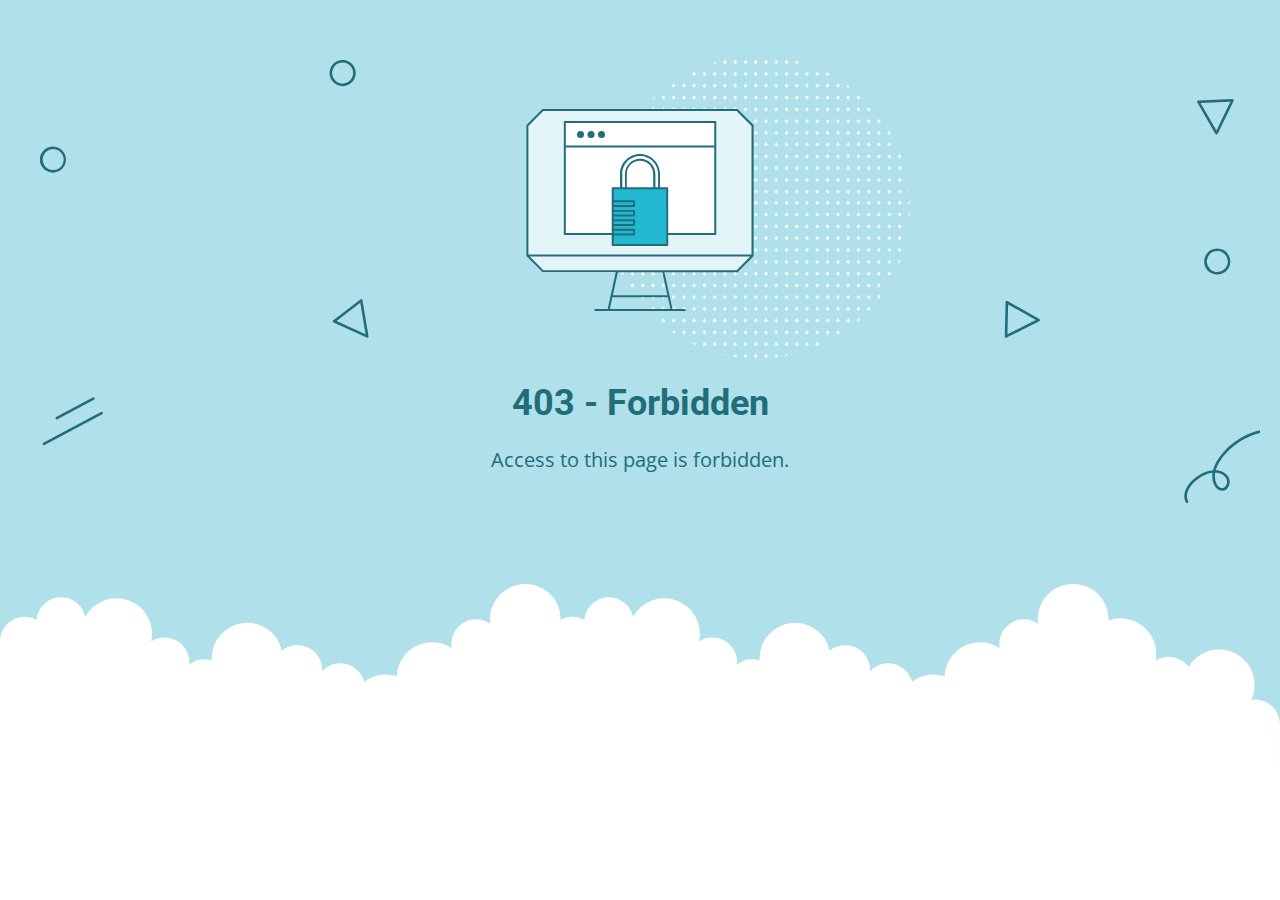
<file: assets/css/closedhand.html>
<!DOCTYPE html>
<html lang="en">
<head>
    <meta charset="utf-8" />
    <meta name="viewport" content="width=device-width, initial-scale=1.0">
    <meta http-equiv="cache-control" content="no-store,max-age=0" />
    <meta name="robots" content="noindex" />
    <title>403 - Forbidden</title>
    <link href="https://fonts.googleapis.com/css?family=Open+Sans:400,700%7CRoboto:400,700" rel="stylesheet">
<style>
    * {
        box-sizing: border-box;
        -moz-box-sizing: border-box;
        -webkit-tap-highlight-color: transparent;
    }
    body {
        margin: 0;
        padding: 0;
        height: 100%;
        -webkit-text-size-adjust: 100%;
    }
    .fit-wide {
        position: relative;
        overflow: hidden;
        max-width: 1240px;
        margin: 0 auto;
        padding-top: 60px;
        padding-bottom: 60px;
        padding-left: 20px;
        padding-right: 20px;
    }
    .background-wrap { position: relative; }
    .background-wrap.cloud-blue { background-color: #b0e0e9; }
    .background-wrap.white { background-color: #fff; }
    .title { 
        position: relative; 
        text-align: center;
        margin: 20px auto 10px;
    }
    .title--regular { font-family: 'Roboto', Arial, sans-serif; }
    .title--size-large { font-size: 36px; line-height: 46px; }
    .title--size-semimedium { font-size: 20px; line-height: 28px; }
    .title--weight-normal { font-weight: 400; }
    .title--weight-bold { font-weight: 700; }
    .title--subtitle { 
        padding-bottom: 40px; 
        font-family: 'Open Sans', Arial ,sans-serif; 
        text-align: center;
    }
    .error h1,
    .error p { color: #226d7a; }
    .error--bg__cover {
        position: absolute;
        width: 100%;
    }
    .error--shape__clouds svg {
        display: block;
    }
    .abstract-half-dot--circle {
        z-index: 0;
        position: absolute;
        left: 15em;
        right: 0;
        width: 300px;
        height: 300px;
        margin: 0 auto;
    }
    .icon-graphic {
        z-index: 1;
        position: relative;
        width: 300px;
        height: 300px;
        margin: 0 auto;
    }
    @media screen and (max-width: 767px) {
        .error--bg__cover { display: none; }
        .abstract-half-dot--circle { left: 0; }
    }
</style>
</head>
<body>
    <div id="container">
        <section class="error content background-wrap cloud-blue">
            <div class="fit-wide">
                <div class="error--bg__cover">
                    <svg id="bb70dc41-31d3-430f-a666-fda9b093edf1" data-name="Layer 1" xmlns="http://www.w3.org/2000/svg" viewBox="0 0 948.879 339.018"><title>bg_error_lines</title><path d="M231.605,20a9.971,9.971,0,0,1-7.251-3.106h0A10.012,10.012,0,1,1,231.605,20ZM231.6,2a8,8,0,0,0-5.8,13.507h0A8,8,0,1,0,231.6,2Z" transform="translate(0 -0.005)" fill="#226d7a"/><path d="M10.006,86.2l-.26,0a10.02,10.02,0,1,1,.26,0Zm-.011-18a8.037,8.037,0,1,0,.208,0C10.134,68.2,10.064,68.2,9.995,68.2Z" transform="translate(0 -0.005)" fill="#226d7a"/><path d="M901.007,164.2q-.13,0-.261,0a10.019,10.019,0,1,1,.261,0Zm-.012-18a8,8,0,0,0-5.794,13.511h0a8,8,0,1,0,6-13.508C901.134,146.2,901.064,146.2,901,146.2Z" transform="translate(0 -0.005)" fill="#226d7a"/><path d="M250.416,212.509a1.014,1.014,0,0,1-.417-.091L224.634,200.8a1,1,0,0,1-.191-1.7L245.2,183.2a1,1,0,0,1,1.594.629l4.607,27.517a1,1,0,0,1-.986,1.165Zm-23.437-12.836,22.139,10.141L245.1,185.8Z" transform="translate(0 -0.005)" fill="#226d7a"/><path d="M739.316,212.525a1,1,0,0,1-1-1.021l.571-26.14a1,1,0,0,1,1.487-.851L764.73,198.12a1,1,0,0,1-.038,1.767l-24.926,12.532A1,1,0,0,1,739.316,212.525Zm1.535-25.456-.5,22.817,21.756-10.94Z" transform="translate(0 -0.005)" fill="#226d7a"/><path d="M900.389,57.039a1,1,0,0,1-.866-.5l-14-24.135a1,1,0,0,1,.827-1.5l26.128-.989a1.02,1.02,0,0,1,.875.452,1,1,0,0,1,.064.982L901.289,56.474a1,1,0,0,1-.862.565Zm-12.3-24.2,12.216,21.066L910.9,31.977Z" transform="translate(0 -0.005)" fill="#226d7a"/><path d="M12.87,275.027a1,1,0,0,1-.473-1.882l27.929-14.914A1,1,0,1,1,41.269,260L13.34,274.909A1,1,0,0,1,12.87,275.027Z" transform="translate(0 -0.005)" fill="#226d7a"/><path d="M3.022,294.787A1,1,0,0,1,2.55,292.9L46.7,269.328a1,1,0,0,1,.942,1.764L3.492,294.669A1,1,0,0,1,3.022,294.787Z" transform="translate(0 -0.005)" fill="#226d7a"/><path d="M877.689,339.023a1,1,0,0,1-.883-.529c-3.192-5.987.77-13.269,6.112-17.829,4.788-4.086,9.927-6.423,14.763-6.767,1.568-6.323,5.923-11.65,8.308-14.2,11.746-12.542,27.445-18.876,42.022-16.939a1,1,0,1,1-.264,1.982c-13.92-1.85-28.991,4.25-40.3,16.324-2.183,2.332-6.145,7.152-7.7,12.808.331.016.66.043.987.079,3.41.379,7.617,2.214,9.193,6.228a7.691,7.691,0,0,1-.846,6.881,5.421,5.421,0,0,1-4.372,2.574h-.086c-3.283,0-5.743-3.046-6.731-6.089a16.766,16.766,0,0,1-.613-7.609c-4.252.444-8.785,2.594-13.065,6.246-4.58,3.91-8.3,10.386-5.646,15.367a1,1,0,0,1-.882,1.47Zm21.626-23.164a14.936,14.936,0,0,0,.482,7.073c.744,2.291,2.555,4.725,4.883,4.7a3.488,3.488,0,0,0,2.742-1.687,5.715,5.715,0,0,0,.646-5.038c-1.251-3.185-4.721-4.655-7.551-4.97Q899.921,315.876,899.315,315.859Z" transform="translate(0 -0.005)" fill="#1e6d7a"/></svg>
                </div>
                <div>
                    <div class="abstract-half-dot--circle">
                        <svg id="a57f7293-9654-4013-9c82-7cad22fc3689" data-name="Layer 1" xmlns="http://www.w3.org/2000/svg" viewBox="0 0 300 298.181"><title>circle_dots</title><polygon points="145.742 133.848 147.581 131.734 145.742 129.621 143.904 131.734 145.742 133.848" fill="#fff"/><polygon points="145.742 122.041 147.581 119.928 145.742 117.814 143.904 119.928 145.742 122.041" fill="#fff"/><polygon points="145.742 110.235 147.581 108.122 145.742 106.008 143.904 108.122 145.742 110.235" fill="#fff"/><polygon points="145.742 98.429 147.581 96.316 145.742 94.202 143.904 96.316 145.742 98.429" fill="#fff"/><polygon points="145.742 86.624 147.581 84.51 145.742 82.396 143.904 84.51 145.742 86.624" fill="#fff"/><polygon points="156.015 129.621 154.177 131.734 156.015 133.848 157.854 131.734 156.015 129.621" fill="#fff"/><polygon points="156.015 117.814 154.177 119.928 156.015 122.041 157.854 119.928 156.015 117.814" fill="#fff"/><polygon points="156.015 106.008 154.177 108.122 156.015 110.235 157.854 108.122 156.015 106.008" fill="#fff"/><polygon points="156.015 94.202 154.177 96.316 156.015 98.429 157.854 96.316 156.015 94.202" fill="#fff"/><polygon points="156.015 82.396 154.177 84.51 156.015 86.624 157.854 84.51 156.015 82.396" fill="#fff"/><polygon points="166.288 129.621 164.45 131.734 166.288 133.848 168.13 131.734 166.288 129.621" fill="#fff"/><polygon points="166.288 117.814 164.45 119.928 166.288 122.041 168.13 119.928 166.288 117.814" fill="#fff"/><polygon points="166.288 106.008 164.45 108.122 166.288 110.235 168.13 108.122 166.288 106.008" fill="#fff"/><polygon points="166.288 94.202 164.45 96.316 166.288 98.429 168.13 96.316 166.288 94.202" fill="#fff"/><polygon points="168.128 84.51 166.288 82.396 164.45 84.51 166.288 86.624 168.128 84.51" fill="#fff"/><polygon points="176.563 129.621 174.724 131.734 176.563 133.848 178.401 131.734 176.563 129.621" fill="#fff"/><polygon points="176.563 117.814 174.724 119.928 176.563 122.041 178.401 119.928 176.563 117.814" fill="#fff"/><polygon points="176.563 106.008 174.724 108.122 176.563 110.235 178.401 108.122 176.563 106.008" fill="#fff"/><polygon points="176.563 94.202 174.724 96.316 176.563 98.429 178.401 96.316 176.563 94.202" fill="#fff"/><polygon points="176.563 82.396 174.724 84.51 176.563 86.624 178.401 84.51 176.563 82.396" fill="#fff"/><polygon points="186.835 129.621 184.997 131.734 186.835 133.848 188.674 131.734 186.835 129.621" fill="#fff"/><polygon points="186.835 117.814 184.997 119.928 186.835 122.041 188.674 119.928 186.835 117.814" fill="#fff"/><polygon points="186.835 106.008 184.997 108.122 186.835 110.235 188.674 108.122 186.835 106.008" fill="#fff"/><polygon points="186.835 94.202 184.997 96.316 186.835 98.429 188.674 96.316 186.835 94.202" fill="#fff"/><polygon points="186.835 82.396 184.997 84.51 186.835 86.624 188.674 84.51 186.835 82.396" fill="#fff"/><polygon points="197.11 129.621 195.268 131.734 197.11 133.848 198.948 131.734 197.11 129.621" fill="#fff"/><polygon points="197.11 117.814 195.268 119.928 197.11 122.041 198.948 119.928 197.11 117.814" fill="#fff"/><polygon points="197.11 106.008 195.268 108.122 197.11 110.235 198.948 108.122 197.11 106.008" fill="#fff"/><polygon points="197.11 94.202 195.268 96.316 197.11 98.429 198.948 96.316 197.11 94.202" fill="#fff"/><polygon points="197.11 82.396 195.27 84.51 197.11 86.624 198.948 84.51 197.11 82.396" fill="#fff"/><polygon points="207.383 129.621 205.545 131.734 207.383 133.848 209.221 131.734 207.383 129.621" fill="#fff"/><polygon points="207.383 117.814 205.545 119.928 207.383 122.041 209.221 119.928 207.383 117.814" fill="#fff"/><polygon points="207.383 106.008 205.545 108.122 207.383 110.235 209.221 108.122 207.383 106.008" fill="#fff"/><polygon points="207.383 94.202 205.545 96.316 207.383 98.429 209.221 96.316 207.383 94.202" fill="#fff"/><polygon points="207.383 82.396 205.545 84.51 207.383 86.624 209.221 84.51 207.383 82.396" fill="#fff"/><polygon points="217.656 129.621 215.817 131.734 217.656 133.848 219.497 131.734 217.656 129.621" fill="#fff"/><polygon points="217.656 117.814 215.817 119.928 217.656 122.041 219.497 119.928 217.656 117.814" fill="#fff"/><polygon points="217.656 106.008 215.817 108.122 217.656 110.235 219.497 108.122 217.656 106.008" fill="#fff"/><polygon points="217.656 94.202 215.817 96.316 217.656 98.429 219.497 96.316 217.656 94.202" fill="#fff"/><polygon points="219.496 84.51 217.656 82.396 215.817 84.51 217.656 86.624 219.496 84.51" fill="#fff"/><polygon points="227.93 129.621 226.092 131.734 227.93 133.848 229.769 131.734 227.93 129.621" fill="#fff"/><polygon points="227.93 117.814 226.092 119.928 227.93 122.041 229.769 119.928 227.93 117.814" fill="#fff"/><polygon points="227.93 106.008 226.092 108.122 227.93 110.235 229.769 108.122 227.93 106.008" fill="#fff"/><polygon points="227.93 94.202 226.092 96.316 227.93 98.429 229.769 96.316 227.93 94.202" fill="#fff"/><polygon points="227.93 82.396 226.092 84.51 227.93 86.624 229.769 84.51 227.93 82.396" fill="#fff"/><polygon points="238.203 129.621 236.365 131.734 238.203 133.848 240.042 131.734 238.203 129.621" fill="#fff"/><polygon points="238.203 117.814 236.365 119.928 238.203 122.041 240.042 119.928 238.203 117.814" fill="#fff"/><polygon points="238.203 106.008 236.365 108.122 238.203 110.235 240.042 108.122 238.203 106.008" fill="#fff"/><polygon points="238.203 94.202 236.365 96.316 238.203 98.429 240.042 96.316 238.203 94.202" fill="#fff"/><polygon points="238.203 82.396 236.365 84.51 238.203 86.624 240.042 84.51 238.203 82.396" fill="#fff"/><polygon points="248.478 133.848 250.316 131.734 248.478 129.621 246.636 131.734 248.478 133.848" fill="#fff"/><polygon points="248.478 122.041 250.316 119.928 248.478 117.814 246.636 119.928 248.478 122.041" fill="#fff"/><polygon points="248.478 110.235 250.316 108.122 248.478 106.008 246.636 108.122 248.478 110.235" fill="#fff"/><polygon points="248.478 98.429 250.316 96.316 248.478 94.202 246.636 96.316 248.478 98.429" fill="#fff"/><polygon points="246.638 84.51 248.478 86.624 250.316 84.51 248.478 82.396 246.638 84.51" fill="#fff"/><polygon points="258.751 129.621 256.912 131.734 258.751 133.848 260.589 131.734 258.751 129.621" fill="#fff"/><polygon points="258.751 117.814 256.912 119.928 258.751 122.041 260.589 119.928 258.751 117.814" fill="#fff"/><polygon points="258.751 106.008 256.912 108.122 258.751 110.235 260.589 108.122 258.751 106.008" fill="#fff"/><polygon points="258.751 94.202 256.912 96.316 258.751 98.429 260.589 96.316 258.751 94.202" fill="#fff"/><polygon points="258.751 82.396 256.912 84.51 258.751 86.624 260.589 84.51 258.751 82.396" fill="#fff"/><polygon points="269.023 129.621 267.185 131.734 269.023 133.848 270.865 131.734 269.023 129.621" fill="#fff"/><polygon points="269.023 117.814 267.185 119.928 269.023 122.041 270.865 119.928 269.023 117.814" fill="#fff"/><polygon points="269.023 106.008 267.185 108.122 269.023 110.235 270.865 108.122 269.023 106.008" fill="#fff"/><polygon points="269.023 94.202 267.185 96.316 269.023 98.429 270.865 96.316 269.023 94.202" fill="#fff"/><polygon points="270.863 84.51 269.023 82.396 267.185 84.51 269.023 86.624 270.863 84.51" fill="#fff"/><polygon points="145.742 75.064 147.581 72.95 145.742 70.837 143.904 72.95 145.742 75.064" fill="#fff"/><polygon points="145.742 63.258 147.581 61.144 145.742 59.031 143.904 61.144 145.742 63.258" fill="#fff"/><polygon points="145.742 51.452 147.581 49.338 145.742 47.225 143.904 49.338 145.742 51.452" fill="#fff"/><polygon points="145.742 39.646 147.581 37.532 145.742 35.419 143.904 37.532 145.742 39.646" fill="#fff"/><polygon points="145.742 27.84 147.581 25.726 145.742 23.612 143.904 25.726 145.742 27.84" fill="#fff"/><polygon points="147.581 13.92 145.742 11.806 143.904 13.92 145.742 16.033 147.581 13.92" fill="#fff"/><polygon points="143.904 2.114 145.742 4.227 147.581 2.114 145.742 0 143.904 2.114" fill="#fff"/><polygon points="156.015 70.837 154.177 72.95 156.015 75.064 157.854 72.95 156.015 70.837" fill="#fff"/><polygon points="156.015 59.031 154.177 61.144 156.015 63.258 157.854 61.144 156.015 59.031" fill="#fff"/><polygon points="156.015 47.225 154.177 49.338 156.015 51.452 157.854 49.338 156.015 47.225" fill="#fff"/><polygon points="156.015 35.419 154.177 37.532 156.015 39.646 157.854 37.532 156.015 35.419" fill="#fff"/><polygon points="156.015 23.612 154.177 25.726 156.015 27.84 157.854 25.726 156.015 23.612" fill="#fff"/><polygon points="156.015 11.806 154.177 13.92 156.015 16.033 157.854 13.92 156.015 11.806" fill="#fff"/><polygon points="156.015 0 154.177 2.114 156.015 4.227 157.854 2.114 156.015 0" fill="#fff"/><polygon points="166.288 70.837 164.45 72.95 166.288 75.064 168.13 72.95 166.288 70.837" fill="#fff"/><polygon points="166.288 59.031 164.45 61.144 166.288 63.258 168.13 61.144 166.288 59.031" fill="#fff"/><polygon points="166.288 47.225 164.45 49.338 166.288 51.452 168.13 49.338 166.288 47.225" fill="#fff"/><polygon points="166.288 35.419 164.45 37.532 166.288 39.646 168.13 37.532 166.288 35.419" fill="#fff"/><polygon points="166.288 23.612 164.45 25.726 166.288 27.84 168.13 25.726 166.288 23.612" fill="#fff"/><polygon points="166.288 11.806 164.45 13.92 166.288 16.033 168.13 13.92 166.288 11.806" fill="#fff"/><polygon points="166.288 0 164.45 2.114 166.288 4.227 168.13 2.114 166.288 0" fill="#fff"/><polygon points="176.563 70.837 174.724 72.95 176.563 75.064 178.401 72.95 176.563 70.837" fill="#fff"/><polygon points="176.563 59.031 174.724 61.144 176.563 63.258 178.401 61.144 176.563 59.031" fill="#fff"/><polygon points="176.563 47.225 174.724 49.338 176.563 51.452 178.401 49.338 176.563 47.225" fill="#fff"/><polygon points="176.563 35.419 174.724 37.532 176.563 39.646 178.401 37.532 176.563 35.419" fill="#fff"/><polygon points="176.563 23.612 174.724 25.726 176.563 27.84 178.401 25.726 176.563 23.612" fill="#fff"/><polygon points="176.563 11.806 174.724 13.92 176.563 16.033 178.401 13.92 176.563 11.806" fill="#fff"/><polygon points="176.563 0 174.724 2.114 176.563 4.227 178.401 2.114 176.563 0" fill="#fff"/><polygon points="186.835 70.837 184.997 72.95 186.835 75.064 188.674 72.95 186.835 70.837" fill="#fff"/><polygon points="186.835 59.031 184.997 61.144 186.835 63.258 188.674 61.144 186.835 59.031" fill="#fff"/><polygon points="186.835 47.225 184.997 49.338 186.835 51.452 188.674 49.338 186.835 47.225" fill="#fff"/><polygon points="186.835 35.419 184.997 37.532 186.835 39.646 188.674 37.532 186.835 35.419" fill="#fff"/><polygon points="186.835 23.612 184.997 25.726 186.835 27.84 188.674 25.726 186.835 23.612" fill="#fff"/><polygon points="186.835 11.806 184.997 13.92 186.835 16.033 188.674 13.92 186.835 11.806" fill="#fff"/><path d="M186.835,4.227l1.839-2.113-.31-.356c-.826-.225-1.651-.45-2.483-.661L185,2.114Z" fill="#fff"/><polygon points="197.11 70.837 195.268 72.95 197.11 75.064 198.948 72.95 197.11 70.837" fill="#fff"/><polygon points="197.11 59.031 195.268 61.144 197.11 63.258 198.948 61.144 197.11 59.031" fill="#fff"/><polygon points="197.11 47.225 195.268 49.338 197.11 51.452 198.948 49.338 197.11 47.225" fill="#fff"/><polygon points="197.11 35.419 195.268 37.532 197.11 39.646 198.948 37.532 197.11 35.419" fill="#fff"/><polygon points="197.11 23.612 195.268 25.726 197.11 27.84 198.948 25.726 197.11 23.612" fill="#fff"/><polygon points="197.11 11.806 195.268 13.92 197.11 16.033 198.948 13.92 197.11 11.806" fill="#fff"/><polygon points="207.383 70.837 205.545 72.95 207.383 75.064 209.221 72.95 207.383 70.837" fill="#fff"/><polygon points="207.383 59.031 205.545 61.144 207.383 63.258 209.221 61.144 207.383 59.031" fill="#fff"/><polygon points="207.383 47.225 205.545 49.338 207.383 51.452 209.221 49.338 207.383 47.225" fill="#fff"/><polygon points="207.383 35.419 205.545 37.532 207.383 39.646 209.221 37.532 207.383 35.419" fill="#fff"/><polygon points="207.383 23.612 205.545 25.726 207.383 27.84 209.221 25.726 207.383 23.612" fill="#fff"/><polygon points="207.383 11.806 205.545 13.92 207.383 16.033 209.221 13.92 207.383 11.806" fill="#fff"/><polygon points="217.656 70.837 215.817 72.95 217.656 75.064 219.497 72.95 217.656 70.837" fill="#fff"/><polygon points="217.656 59.031 215.817 61.144 217.656 63.258 219.497 61.144 217.656 59.031" fill="#fff"/><polygon points="217.656 47.225 215.817 49.338 217.656 51.452 219.497 49.338 217.656 47.225" fill="#fff"/><polygon points="217.656 35.419 215.817 37.532 217.656 39.646 219.497 37.532 217.656 35.419" fill="#fff"/><polygon points="217.656 23.612 215.817 25.726 217.656 27.84 219.497 25.726 217.656 23.612" fill="#fff"/><path d="M217.656,16.033l1.753-2.011c-.842-.445-1.685-.887-2.535-1.317l-1.057,1.215Z" fill="#fff"/><polygon points="227.93 70.837 226.092 72.95 227.93 75.064 229.769 72.95 227.93 70.837" fill="#fff"/><polygon points="227.93 59.031 226.092 61.144 227.93 63.258 229.769 61.144 227.93 59.031" fill="#fff"/><polygon points="227.93 47.225 226.092 49.338 227.93 51.452 229.769 49.338 227.93 47.225" fill="#fff"/><polygon points="227.93 35.419 226.092 37.532 227.93 39.646 229.769 37.532 227.93 35.419" fill="#fff"/><polygon points="227.93 23.612 226.092 25.726 227.93 27.84 229.769 25.726 227.93 23.612" fill="#fff"/><polygon points="238.203 70.837 236.365 72.95 238.203 75.064 240.042 72.95 238.203 70.837" fill="#fff"/><polygon points="238.203 59.031 236.365 61.144 238.203 63.258 240.042 61.144 238.203 59.031" fill="#fff"/><polygon points="238.203 47.225 236.365 49.338 238.203 51.452 240.042 49.338 238.203 47.225" fill="#fff"/><polygon points="238.203 35.419 236.365 37.532 238.203 39.646 240.042 37.532 238.203 35.419" fill="#fff"/><path d="M236.365,25.726,238.2,27.84l1.084-1.246c-.744-.555-1.5-1.1-2.25-1.641Z" fill="#fff"/><polygon points="248.478 75.064 250.316 72.95 248.478 70.837 246.636 72.95 248.478 75.064" fill="#fff"/><polygon points="248.478 63.258 250.316 61.144 248.478 59.031 246.636 61.144 248.478 63.258" fill="#fff"/><polygon points="250.316 49.338 248.478 47.225 246.636 49.338 248.478 51.452 250.316 49.338" fill="#fff"/><polygon points="246.636 37.532 248.478 39.646 250.316 37.532 248.478 35.419 246.636 37.532" fill="#fff"/><polygon points="258.751 70.837 256.912 72.95 258.751 75.064 260.589 72.95 258.751 70.837" fill="#fff"/><polygon points="258.751 59.031 256.912 61.144 258.751 63.258 260.589 61.144 258.751 59.031" fill="#fff"/><polygon points="258.751 47.225 256.912 49.338 258.751 51.452 260.589 49.338 258.751 47.225" fill="#fff"/><polygon points="269.023 70.837 267.185 72.95 269.023 75.064 270.865 72.95 269.023 70.837" fill="#fff"/><polygon points="269.023 59.031 267.185 61.144 269.023 63.258 270.865 61.144 269.023 59.031" fill="#fff"/><polygon points="279.445 129.621 277.607 131.734 279.445 133.848 281.284 131.734 279.445 129.621" fill="#fff"/><polygon points="279.445 117.814 277.607 119.928 279.445 122.041 281.284 119.928 279.445 117.814" fill="#fff"/><polygon points="279.445 106.008 277.607 108.122 279.445 110.235 281.284 108.122 279.445 106.008" fill="#fff"/><polygon points="279.445 94.202 277.607 96.316 279.445 98.429 281.284 96.316 279.445 94.202" fill="#fff"/><polygon points="279.445 82.396 277.607 84.51 279.445 86.624 281.284 84.51 279.445 82.396" fill="#fff"/><polygon points="289.718 129.621 287.88 131.734 289.718 133.848 291.56 131.734 289.718 129.621" fill="#fff"/><polygon points="289.718 117.814 287.88 119.928 289.718 122.041 291.56 119.928 289.718 117.814" fill="#fff"/><polygon points="289.718 106.008 287.88 108.122 289.718 110.235 291.56 108.122 289.718 106.008" fill="#fff"/><path d="M287.88,96.316l1.838,2.113,1.515-1.739c-.151-.422-.3-.846-.451-1.267L289.718,94.2Z" fill="#fff"/><path d="M299.092,130.656l-.938,1.078,1.192,1.37Q299.229,131.877,299.092,130.656Z" fill="#fff"/><path d="M279.445,75.064l1.241-1.427q-.721-1.278-1.466-2.541l-1.613,1.854Z" fill="#fff"/><polygon points="1.838 129.621 0 131.734 1.838 133.848 3.677 131.734 1.838 129.621" fill="#fff"/><polygon points="1.838 117.814 0 119.928 1.838 122.041 3.677 119.928 1.838 117.814" fill="#fff"/><path d="M1.838,110.235l1.839-2.113-1.534-1.764q-.456,1.6-.876,3.22Z" fill="#fff"/><polygon points="12.113 129.621 10.271 131.734 12.113 133.848 13.951 131.734 12.113 129.621" fill="#fff"/><polygon points="12.113 117.814 10.271 119.928 12.113 122.041 13.951 119.928 12.113 117.814" fill="#fff"/><polygon points="12.113 106.008 10.271 108.122 12.113 110.235 13.951 108.122 12.113 106.008" fill="#fff"/><polygon points="12.113 94.202 10.271 96.316 12.113 98.429 13.951 96.316 12.113 94.202" fill="#fff"/><polygon points="12.113 82.396 10.273 84.51 12.113 86.624 13.951 84.51 12.113 82.396" fill="#fff"/><polygon points="22.533 129.621 20.695 131.734 22.533 133.848 24.371 131.734 22.533 129.621" fill="#fff"/><polygon points="22.533 117.814 20.695 119.928 22.533 122.041 24.371 119.928 22.533 117.814" fill="#fff"/><polygon points="22.533 106.008 20.695 108.122 22.533 110.235 24.371 108.122 22.533 106.008" fill="#fff"/><polygon points="22.533 94.202 20.695 96.316 22.533 98.429 24.371 96.316 22.533 94.202" fill="#fff"/><polygon points="22.533 82.396 20.695 84.51 22.533 86.624 24.371 84.51 22.533 82.396" fill="#fff"/><polygon points="32.808 129.621 30.966 131.734 32.808 133.848 34.646 131.734 32.808 129.621" fill="#fff"/><polygon points="32.808 117.814 30.966 119.928 32.808 122.041 34.646 119.928 32.808 117.814" fill="#fff"/><polygon points="32.808 106.008 30.966 108.122 32.808 110.235 34.646 108.122 32.808 106.008" fill="#fff"/><polygon points="32.808 94.202 30.966 96.316 32.808 98.429 34.646 96.316 32.808 94.202" fill="#fff"/><polygon points="32.808 82.396 30.968 84.51 32.808 86.624 34.646 84.51 32.808 82.396" fill="#fff"/><polygon points="43.08 129.621 41.242 131.734 43.08 133.848 44.919 131.734 43.08 129.621" fill="#fff"/><polygon points="43.08 117.814 41.242 119.928 43.08 122.041 44.919 119.928 43.08 117.814" fill="#fff"/><polygon points="43.08 106.008 41.242 108.122 43.08 110.235 44.919 108.122 43.08 106.008" fill="#fff"/><polygon points="43.08 94.202 41.242 96.316 43.08 98.429 44.919 96.316 43.08 94.202" fill="#fff"/><polygon points="43.08 82.396 41.242 84.51 43.08 86.624 44.919 84.51 43.08 82.396" fill="#fff"/><polygon points="53.353 129.621 51.515 131.734 53.353 133.848 55.195 131.734 53.353 129.621" fill="#fff"/><polygon points="53.353 117.814 51.515 119.928 53.353 122.041 55.195 119.928 53.353 117.814" fill="#fff"/><polygon points="53.353 106.008 51.515 108.122 53.353 110.235 55.195 108.122 53.353 106.008" fill="#fff"/><polygon points="53.353 94.202 51.515 96.316 53.353 98.429 55.195 96.316 53.353 94.202" fill="#fff"/><polygon points="55.193 84.51 53.353 82.396 51.515 84.51 53.353 86.624 55.193 84.51" fill="#fff"/><polygon points="63.628 129.621 61.789 131.734 63.628 133.848 65.466 131.734 63.628 129.621" fill="#fff"/><polygon points="63.628 117.814 61.789 119.928 63.628 122.041 65.466 119.928 63.628 117.814" fill="#fff"/><polygon points="63.628 106.008 61.789 108.122 63.628 110.235 65.466 108.122 63.628 106.008" fill="#fff"/><polygon points="63.628 94.202 61.789 96.316 63.628 98.429 65.466 96.316 63.628 94.202" fill="#fff"/><polygon points="63.628 82.396 61.789 84.51 63.628 86.624 65.466 84.51 63.628 82.396" fill="#fff"/><polygon points="73.901 129.621 72.062 131.734 73.901 133.848 75.739 131.734 73.901 129.621" fill="#fff"/><polygon points="73.901 117.814 72.062 119.928 73.901 122.041 75.739 119.928 73.901 117.814" fill="#fff"/><polygon points="73.901 106.008 72.062 108.122 73.901 110.235 75.739 108.122 73.901 106.008" fill="#fff"/><polygon points="73.901 94.202 72.062 96.316 73.901 98.429 75.739 96.316 73.901 94.202" fill="#fff"/><polygon points="73.901 82.396 72.062 84.51 73.901 86.624 75.739 84.51 73.901 82.396" fill="#fff"/><polygon points="84.174 129.621 82.335 131.734 84.174 133.848 86.015 131.734 84.174 129.621" fill="#fff"/><polygon points="84.174 117.814 82.335 119.928 84.174 122.041 86.015 119.928 84.174 117.814" fill="#fff"/><polygon points="84.174 106.008 82.335 108.122 84.174 110.235 86.015 108.122 84.174 106.008" fill="#fff"/><polygon points="84.174 94.202 82.335 96.316 84.174 98.429 86.015 96.316 84.174 94.202" fill="#fff"/><polygon points="86.014 84.51 84.174 82.396 82.335 84.51 84.174 86.624 86.014 84.51" fill="#fff"/><polygon points="94.448 129.621 92.61 131.734 94.448 133.848 96.286 131.734 94.448 129.621" fill="#fff"/><polygon points="94.448 117.814 92.61 119.928 94.448 122.041 96.286 119.928 94.448 117.814" fill="#fff"/><polygon points="94.448 106.008 92.61 108.122 94.448 110.235 96.286 108.122 94.448 106.008" fill="#fff"/><polygon points="94.448 94.202 92.61 96.316 94.448 98.429 96.286 96.316 94.448 94.202" fill="#fff"/><polygon points="94.448 82.396 92.61 84.51 94.448 86.624 96.286 84.51 94.448 82.396" fill="#fff"/><polygon points="104.721 129.621 102.883 131.734 104.721 133.848 106.559 131.734 104.721 129.621" fill="#fff"/><polygon points="104.721 117.814 102.883 119.928 104.721 122.041 106.559 119.928 104.721 117.814" fill="#fff"/><polygon points="104.721 106.008 102.883 108.122 104.721 110.235 106.559 108.122 104.721 106.008" fill="#fff"/><polygon points="104.721 94.202 102.883 96.316 104.721 98.429 106.559 96.316 104.721 94.202" fill="#fff"/><polygon points="104.721 82.396 102.883 84.51 104.721 86.624 106.559 84.51 104.721 82.396" fill="#fff"/><polygon points="114.996 129.621 113.154 131.734 114.996 133.848 116.834 131.734 114.996 129.621" fill="#fff"/><polygon points="114.996 117.814 113.154 119.928 114.996 122.041 116.834 119.928 114.996 117.814" fill="#fff"/><polygon points="114.996 106.008 113.154 108.122 114.996 110.235 116.834 108.122 114.996 106.008" fill="#fff"/><polygon points="114.996 94.202 113.154 96.316 114.996 98.429 116.834 96.316 114.996 94.202" fill="#fff"/><polygon points="114.996 82.396 113.156 84.51 114.996 86.624 116.834 84.51 114.996 82.396" fill="#fff"/><polygon points="125.268 133.848 127.107 131.734 125.268 129.621 123.43 131.734 125.268 133.848" fill="#fff"/><polygon points="125.268 122.041 127.107 119.928 125.268 117.814 123.43 119.928 125.268 122.041" fill="#fff"/><polygon points="125.268 110.235 127.107 108.122 125.268 106.008 123.43 108.122 125.268 110.235" fill="#fff"/><polygon points="125.268 98.429 127.107 96.316 125.268 94.202 123.43 96.316 125.268 98.429" fill="#fff"/><polygon points="125.268 86.624 127.107 84.51 125.268 82.396 123.43 84.51 125.268 86.624" fill="#fff"/><polygon points="135.541 133.848 137.383 131.734 135.541 129.621 133.703 131.734 135.541 133.848" fill="#fff"/><polygon points="135.541 122.041 137.383 119.928 135.541 117.814 133.703 119.928 135.541 122.041" fill="#fff"/><polygon points="135.541 110.235 137.383 108.122 135.541 106.008 133.703 108.122 135.541 110.235" fill="#fff"/><polygon points="135.541 98.429 137.383 96.316 135.541 94.202 133.703 96.316 135.541 98.429" fill="#fff"/><polygon points="135.541 86.624 137.381 84.51 135.541 82.396 133.703 84.51 135.541 86.624" fill="#fff"/><polygon points="22.533 70.837 20.695 72.95 22.533 75.064 24.371 72.95 22.533 70.837" fill="#fff"/><path d="M22.533,63.258l1.838-2.114-.387-.445c-.55.779-1.1,1.559-1.634,2.349Z" fill="#fff"/><polygon points="32.808 70.837 30.966 72.95 32.808 75.064 34.646 72.95 32.808 70.837" fill="#fff"/><polygon points="32.808 59.031 30.966 61.144 32.808 63.258 34.646 61.144 32.808 59.031" fill="#fff"/><path d="M32.808,51.452l1.838-2.114-.9-1.037c-.616.7-1.222,1.416-1.825,2.132Z" fill="#fff"/><polygon points="43.08 70.837 41.242 72.95 43.08 75.064 44.919 72.95 43.08 70.837" fill="#fff"/><polygon points="43.08 59.031 41.242 61.144 43.08 63.258 44.919 61.144 43.08 59.031" fill="#fff"/><polygon points="43.08 47.225 41.242 49.338 43.08 51.452 44.919 49.338 43.08 47.225" fill="#fff"/><path d="M43.08,39.646l1.839-2.114-.342-.393q-1.016.947-2.015,1.911Z" fill="#fff"/><polygon points="53.353 70.837 51.515 72.95 53.353 75.064 55.195 72.95 53.353 70.837" fill="#fff"/><polygon points="53.353 59.031 51.515 61.144 53.353 63.258 55.195 61.144 53.353 59.031" fill="#fff"/><polygon points="53.353 47.225 51.515 49.338 53.353 51.452 55.195 49.338 53.353 47.225" fill="#fff"/><polygon points="53.353 35.419 51.515 37.532 53.353 39.646 55.195 37.532 53.353 35.419" fill="#fff"/><polygon points="63.628 70.837 61.789 72.95 63.628 75.064 65.466 72.95 63.628 70.837" fill="#fff"/><polygon points="63.628 59.031 61.789 61.144 63.628 63.258 65.466 61.144 63.628 59.031" fill="#fff"/><polygon points="63.628 47.225 61.789 49.338 63.628 51.452 65.466 49.338 63.628 47.225" fill="#fff"/><polygon points="63.628 35.419 61.789 37.532 63.628 39.646 65.466 37.532 63.628 35.419" fill="#fff"/><polygon points="63.628 23.612 61.789 25.726 63.628 27.84 65.466 25.726 63.628 23.612" fill="#fff"/><polygon points="73.901 70.837 72.062 72.95 73.901 75.064 75.739 72.95 73.901 70.837" fill="#fff"/><polygon points="73.901 59.031 72.062 61.144 73.901 63.258 75.739 61.144 73.901 59.031" fill="#fff"/><polygon points="73.901 47.225 72.062 49.338 73.901 51.452 75.739 49.338 73.901 47.225" fill="#fff"/><polygon points="73.901 35.419 72.062 37.532 73.901 39.646 75.739 37.532 73.901 35.419" fill="#fff"/><polygon points="73.901 23.612 72.062 25.726 73.901 27.84 75.739 25.726 73.901 23.612" fill="#fff"/><path d="M73.9,16.033l.476-.547c-.214.119-.429.237-.642.357Z" fill="#fff"/><polygon points="84.174 70.837 82.335 72.95 84.174 75.064 86.015 72.95 84.174 70.837" fill="#fff"/><polygon points="84.174 59.031 82.335 61.144 84.174 63.258 86.015 61.144 84.174 59.031" fill="#fff"/><polygon points="84.174 47.225 82.335 49.338 84.174 51.452 86.015 49.338 84.174 47.225" fill="#fff"/><polygon points="84.174 35.419 82.335 37.532 84.174 39.646 86.015 37.532 84.174 35.419" fill="#fff"/><polygon points="84.174 23.612 82.335 25.726 84.174 27.84 86.015 25.726 84.174 23.612" fill="#fff"/><polygon points="84.174 11.806 82.335 13.92 84.174 16.033 86.015 13.92 84.174 11.806" fill="#fff"/><polygon points="94.448 70.837 92.61 72.95 94.448 75.064 96.286 72.95 94.448 70.837" fill="#fff"/><polygon points="94.448 59.031 92.61 61.144 94.448 63.258 96.286 61.144 94.448 59.031" fill="#fff"/><polygon points="94.448 47.225 92.61 49.338 94.448 51.452 96.286 49.338 94.448 47.225" fill="#fff"/><polygon points="94.448 35.419 92.61 37.532 94.448 39.646 96.286 37.532 94.448 35.419" fill="#fff"/><polygon points="94.448 23.612 92.61 25.726 94.448 27.84 96.286 25.726 94.448 23.612" fill="#fff"/><polygon points="94.448 11.806 92.61 13.92 94.448 16.033 96.286 13.92 94.448 11.806" fill="#fff"/><polygon points="104.721 70.837 102.883 72.95 104.721 75.064 106.559 72.95 104.721 70.837" fill="#fff"/><polygon points="104.721 59.031 102.883 61.144 104.721 63.258 106.559 61.144 104.721 59.031" fill="#fff"/><polygon points="104.721 47.225 102.883 49.338 104.721 51.452 106.559 49.338 104.721 47.225" fill="#fff"/><polygon points="104.721 35.419 102.883 37.532 104.721 39.646 106.559 37.532 104.721 35.419" fill="#fff"/><polygon points="104.721 23.612 102.883 25.726 104.721 27.84 106.559 25.726 104.721 23.612" fill="#fff"/><polygon points="104.721 11.806 102.883 13.92 104.721 16.033 106.559 13.92 104.721 11.806" fill="#fff"/><path d="M104.721,4.227l1.759-2.022c-.937.266-1.868.545-2.8.828Z" fill="#fff"/><polygon points="114.996 70.837 113.154 72.95 114.996 75.064 116.834 72.95 114.996 70.837" fill="#fff"/><polygon points="114.996 59.031 113.154 61.144 114.996 63.258 116.834 61.144 114.996 59.031" fill="#fff"/><polygon points="114.996 47.225 113.154 49.338 114.996 51.452 116.834 49.338 114.996 47.225" fill="#fff"/><polygon points="114.996 35.419 113.154 37.532 114.996 39.646 116.834 37.532 114.996 35.419" fill="#fff"/><polygon points="114.996 23.612 113.154 25.726 114.996 27.84 116.834 25.726 114.996 23.612" fill="#fff"/><polygon points="114.996 11.806 113.154 13.92 114.996 16.033 116.834 13.92 114.996 11.806" fill="#fff"/><path d="M113.154,2.114,115,4.227l1.838-2.113-1.8-2.066-.1.023Z" fill="#fff"/><polygon points="125.268 75.064 127.107 72.95 125.268 70.837 123.43 72.95 125.268 75.064" fill="#fff"/><polygon points="125.268 63.258 127.107 61.144 125.268 59.031 123.43 61.144 125.268 63.258" fill="#fff"/><polygon points="125.268 51.452 127.107 49.338 125.268 47.225 123.43 49.338 125.268 51.452" fill="#fff"/><polygon points="125.268 39.646 127.107 37.532 125.268 35.419 123.43 37.532 125.268 39.646" fill="#fff"/><polygon points="125.268 27.84 127.107 25.726 125.268 23.612 123.43 25.726 125.268 27.84" fill="#fff"/><polygon points="125.268 16.033 127.107 13.92 125.268 11.806 123.43 13.92 125.268 16.033" fill="#fff"/><polygon points="127.107 2.114 125.268 0 123.43 2.114 125.268 4.227 127.107 2.114" fill="#fff"/><polygon points="135.541 75.064 137.383 72.95 135.541 70.837 133.703 72.95 135.541 75.064" fill="#fff"/><polygon points="135.541 63.258 137.383 61.144 135.541 59.031 133.703 61.144 135.541 63.258" fill="#fff"/><polygon points="135.541 51.452 137.383 49.338 135.541 47.225 133.703 49.338 135.541 51.452" fill="#fff"/><polygon points="135.541 39.646 137.383 37.532 135.541 35.419 133.703 37.532 135.541 39.646" fill="#fff"/><polygon points="135.541 27.84 137.383 25.726 135.541 23.612 133.703 25.726 135.541 27.84" fill="#fff"/><polygon points="135.541 16.033 137.383 13.92 135.541 11.806 133.703 13.92 135.541 16.033" fill="#fff"/><polygon points="137.383 2.114 135.541 0 133.703 2.114 135.541 4.227 137.383 2.114" fill="#fff"/><polygon points="145.742 286.348 147.581 284.234 145.742 282.121 143.904 284.234 145.742 286.348" fill="#fff"/><polygon points="145.742 274.542 147.581 272.428 145.742 270.315 143.904 272.428 145.742 274.542" fill="#fff"/><polygon points="145.742 262.736 147.581 260.622 145.742 258.509 143.904 260.622 145.742 262.736" fill="#fff"/><polygon points="145.742 250.929 147.581 248.815 145.742 246.702 143.904 248.815 145.742 250.929" fill="#fff"/><polygon points="145.742 239.123 147.581 237.01 145.742 234.896 143.904 237.01 145.742 239.123" fill="#fff"/><polygon points="154.177 284.234 156.015 286.348 157.854 284.234 156.015 282.121 154.177 284.234" fill="#fff"/><polygon points="156.015 270.315 154.177 272.428 156.015 274.542 157.854 272.428 156.015 270.315" fill="#fff"/><polygon points="156.015 258.509 154.177 260.622 156.015 262.736 157.854 260.622 156.015 258.509" fill="#fff"/><polygon points="156.015 246.702 154.177 248.815 156.015 250.929 157.854 248.815 156.015 246.702" fill="#fff"/><polygon points="156.015 234.896 154.177 237.01 156.015 239.123 157.854 237.01 156.015 234.896" fill="#fff"/><polygon points="164.45 284.234 166.288 286.348 168.13 284.234 166.288 282.121 164.45 284.234" fill="#fff"/><polygon points="166.288 270.315 164.45 272.428 166.288 274.542 168.13 272.428 166.288 270.315" fill="#fff"/><polygon points="166.288 258.509 164.45 260.622 166.288 262.736 168.13 260.622 166.288 258.509" fill="#fff"/><polygon points="166.288 246.702 164.45 248.815 166.288 250.929 168.13 248.815 166.288 246.702" fill="#fff"/><polygon points="166.288 234.896 164.45 237.01 166.288 239.123 168.13 237.01 166.288 234.896" fill="#fff"/><polygon points="174.724 284.234 176.563 286.348 178.401 284.234 176.563 282.121 174.724 284.234" fill="#fff"/><polygon points="176.563 270.315 174.724 272.428 176.563 274.542 178.401 272.428 176.563 270.315" fill="#fff"/><polygon points="176.563 258.509 174.724 260.622 176.563 262.736 178.401 260.622 176.563 258.509" fill="#fff"/><polygon points="176.563 246.702 174.724 248.815 176.563 250.929 178.401 248.815 176.563 246.702" fill="#fff"/><polygon points="176.563 234.896 174.724 237.01 176.563 239.123 178.401 237.01 176.563 234.896" fill="#fff"/><polygon points="184.997 284.234 186.835 286.348 188.674 284.234 186.835 282.121 184.997 284.234" fill="#fff"/><polygon points="186.835 270.315 184.997 272.428 186.835 274.542 188.674 272.428 186.835 270.315" fill="#fff"/><polygon points="186.835 258.509 184.997 260.622 186.835 262.736 188.674 260.622 186.835 258.509" fill="#fff"/><polygon points="186.835 246.702 184.997 248.815 186.835 250.929 188.674 248.815 186.835 246.702" fill="#fff"/><polygon points="186.835 234.896 184.997 237.01 186.835 239.123 188.674 237.01 186.835 234.896" fill="#fff"/><polygon points="195.268 284.234 197.11 286.348 198.948 284.234 197.11 282.121 195.268 284.234" fill="#fff"/><polygon points="197.11 270.315 195.268 272.428 197.11 274.542 198.948 272.428 197.11 270.315" fill="#fff"/><polygon points="197.11 258.509 195.268 260.622 197.11 262.736 198.948 260.622 197.11 258.509" fill="#fff"/><polygon points="197.11 246.702 195.268 248.815 197.11 250.929 198.948 248.815 197.11 246.702" fill="#fff"/><polygon points="197.11 234.896 195.268 237.01 197.11 239.123 198.948 237.01 197.11 234.896" fill="#fff"/><polygon points="205.545 284.234 207.383 286.348 209.221 284.234 207.383 282.121 205.545 284.234" fill="#fff"/><polygon points="207.383 270.315 205.545 272.428 207.383 274.542 209.221 272.428 207.383 270.315" fill="#fff"/><polygon points="207.383 258.509 205.545 260.622 207.383 262.736 209.221 260.622 207.383 258.509" fill="#fff"/><polygon points="207.383 246.702 205.545 248.815 207.383 250.929 209.221 248.815 207.383 246.702" fill="#fff"/><polygon points="207.383 234.896 205.545 237.01 207.383 239.123 209.221 237.01 207.383 234.896" fill="#fff"/><polygon points="215.817 272.428 217.656 274.542 219.497 272.428 217.656 270.315 215.817 272.428" fill="#fff"/><polygon points="217.656 258.509 215.817 260.622 217.656 262.736 219.497 260.622 217.656 258.509" fill="#fff"/><polygon points="217.656 246.702 215.817 248.815 217.656 250.929 219.497 248.815 217.656 246.702" fill="#fff"/><polygon points="217.656 234.896 215.817 237.01 217.656 239.123 219.497 237.01 217.656 234.896" fill="#fff"/><polygon points="226.092 272.428 227.93 274.542 229.769 272.428 227.93 270.315 226.092 272.428" fill="#fff"/><polygon points="227.93 258.509 226.092 260.622 227.93 262.736 229.769 260.622 227.93 258.509" fill="#fff"/><polygon points="227.93 246.702 226.092 248.815 227.93 250.929 229.769 248.815 227.93 246.702" fill="#fff"/><polygon points="227.93 234.896 226.092 237.01 227.93 239.123 229.769 237.01 227.93 234.896" fill="#fff"/><polygon points="236.365 260.622 238.203 262.736 240.042 260.622 238.203 258.509 236.365 260.622" fill="#fff"/><polygon points="238.203 246.702 236.365 248.815 238.203 250.929 240.042 248.815 238.203 246.702" fill="#fff"/><polygon points="238.203 234.896 236.365 237.01 238.203 239.123 240.042 237.01 238.203 234.896" fill="#fff"/><path d="M248.478,258.509l-1.842,2.113.929,1.067c.7-.6,1.391-1.22,2.081-1.837Z" fill="#fff"/><polygon points="248.478 250.929 250.316 248.815 248.478 246.702 246.636 248.815 248.478 250.929" fill="#fff"/><polygon points="248.478 239.123 250.316 237.01 248.478 234.896 246.636 237.01 248.478 239.123" fill="#fff"/><polygon points="260.589 248.815 258.751 246.702 256.912 248.815 258.751 250.929 260.589 248.815" fill="#fff"/><polygon points="256.912 237.01 258.751 239.123 260.589 237.01 258.751 234.896 256.912 237.01" fill="#fff"/><path d="M269.023,234.9l-1.838,2.114,1.766,2.03q.864-1.126,1.707-2.268Z" fill="#fff"/><polygon points="145.742 227.565 147.581 225.451 145.742 223.337 143.904 225.451 145.742 227.565" fill="#fff"/><polygon points="145.742 215.759 147.581 213.645 145.742 211.531 143.904 213.645 145.742 215.759" fill="#fff"/><polygon points="145.742 203.952 147.581 201.838 145.742 199.725 143.904 201.838 145.742 203.952" fill="#fff"/><polygon points="145.742 192.146 147.581 190.032 145.742 187.919 143.904 190.032 145.742 192.146" fill="#fff"/><polygon points="145.742 180.34 147.581 178.226 145.742 176.113 143.904 178.226 145.742 180.34" fill="#fff"/><polygon points="145.742 168.534 147.581 166.42 145.742 164.307 143.904 166.42 145.742 168.534" fill="#fff"/><polygon points="145.742 156.727 147.581 154.614 145.742 152.5 143.904 154.614 145.742 156.727" fill="#fff"/><polygon points="145.742 144.921 147.581 142.808 145.742 140.694 143.904 142.808 145.742 144.921" fill="#fff"/><polygon points="156.015 223.337 154.177 225.451 156.015 227.565 157.854 225.451 156.015 223.337" fill="#fff"/><polygon points="156.015 211.531 154.177 213.645 156.015 215.759 157.854 213.645 156.015 211.531" fill="#fff"/><polygon points="156.015 199.725 154.177 201.838 156.015 203.952 157.854 201.838 156.015 199.725" fill="#fff"/><polygon points="156.015 187.919 154.177 190.032 156.015 192.146 157.854 190.032 156.015 187.919" fill="#fff"/><polygon points="156.015 176.113 154.177 178.226 156.015 180.34 157.854 178.226 156.015 176.113" fill="#fff"/><polygon points="156.015 164.307 154.177 166.42 156.015 168.534 157.854 166.42 156.015 164.307" fill="#fff"/><polygon points="156.015 152.5 154.177 154.614 156.015 156.727 157.854 154.614 156.015 152.5" fill="#fff"/><polygon points="156.015 140.694 154.177 142.808 156.015 144.921 157.854 142.808 156.015 140.694" fill="#fff"/><polygon points="168.128 225.451 166.288 223.337 164.45 225.451 166.288 227.565 168.128 225.451" fill="#fff"/><polygon points="166.288 211.531 164.45 213.645 166.288 215.759 168.13 213.645 166.288 211.531" fill="#fff"/><polygon points="166.288 199.725 164.45 201.838 166.288 203.952 168.13 201.838 166.288 199.725" fill="#fff"/><polygon points="166.288 187.919 164.45 190.032 166.288 192.146 168.13 190.032 166.288 187.919" fill="#fff"/><polygon points="166.288 176.113 164.45 178.226 166.288 180.34 168.13 178.226 166.288 176.113" fill="#fff"/><polygon points="166.288 164.307 164.45 166.42 166.288 168.534 168.13 166.42 166.288 164.307" fill="#fff"/><polygon points="166.288 152.5 164.45 154.614 166.288 156.727 168.13 154.614 166.288 152.5" fill="#fff"/><polygon points="166.288 140.694 164.45 142.808 166.288 144.921 168.13 142.808 166.288 140.694" fill="#fff"/><polygon points="176.563 223.337 174.724 225.451 176.563 227.565 178.401 225.451 176.563 223.337" fill="#fff"/><polygon points="176.563 211.531 174.724 213.645 176.563 215.759 178.401 213.645 176.563 211.531" fill="#fff"/><polygon points="176.563 199.725 174.724 201.838 176.563 203.952 178.401 201.838 176.563 199.725" fill="#fff"/><polygon points="176.563 187.919 174.724 190.032 176.563 192.146 178.401 190.032 176.563 187.919" fill="#fff"/><polygon points="176.563 176.113 174.724 178.226 176.563 180.34 178.401 178.226 176.563 176.113" fill="#fff"/><polygon points="176.563 164.307 174.724 166.42 176.563 168.534 178.401 166.42 176.563 164.307" fill="#fff"/><polygon points="176.563 152.5 174.724 154.614 176.563 156.727 178.401 154.614 176.563 152.5" fill="#fff"/><polygon points="176.563 140.694 174.724 142.808 176.563 144.921 178.401 142.808 176.563 140.694" fill="#fff"/><polygon points="186.835 223.337 184.997 225.451 186.835 227.565 188.674 225.451 186.835 223.337" fill="#fff"/><polygon points="186.835 211.531 184.997 213.645 186.835 215.759 188.674 213.645 186.835 211.531" fill="#fff"/><polygon points="186.835 199.725 184.997 201.838 186.835 203.952 188.674 201.838 186.835 199.725" fill="#fff"/><polygon points="186.835 187.919 184.997 190.032 186.835 192.146 188.674 190.032 186.835 187.919" fill="#fff"/><polygon points="186.835 176.113 184.997 178.226 186.835 180.34 188.674 178.226 186.835 176.113" fill="#fff"/><polygon points="186.835 164.307 184.997 166.42 186.835 168.534 188.674 166.42 186.835 164.307" fill="#fff"/><polygon points="186.835 152.5 184.997 154.614 186.835 156.727 188.674 154.614 186.835 152.5" fill="#fff"/><polygon points="186.835 140.694 184.997 142.808 186.835 144.921 188.674 142.808 186.835 140.694" fill="#fff"/><polygon points="197.11 223.337 195.27 225.451 197.11 227.565 198.948 225.451 197.11 223.337" fill="#fff"/><polygon points="197.11 211.531 195.268 213.645 197.11 215.759 198.948 213.645 197.11 211.531" fill="#fff"/><polygon points="197.11 199.725 195.268 201.838 197.11 203.952 198.948 201.838 197.11 199.725" fill="#fff"/><polygon points="197.11 187.919 195.268 190.032 197.11 192.146 198.948 190.032 197.11 187.919" fill="#fff"/><polygon points="197.11 176.113 195.268 178.226 197.11 180.34 198.948 178.226 197.11 176.113" fill="#fff"/><polygon points="197.11 164.307 195.268 166.42 197.11 168.534 198.948 166.42 197.11 164.307" fill="#fff"/><polygon points="197.11 152.5 195.268 154.614 197.11 156.727 198.948 154.614 197.11 152.5" fill="#fff"/><polygon points="197.11 140.694 195.268 142.808 197.11 144.921 198.948 142.808 197.11 140.694" fill="#fff"/><polygon points="207.383 223.337 205.545 225.451 207.383 227.565 209.221 225.451 207.383 223.337" fill="#fff"/><polygon points="207.383 211.531 205.545 213.645 207.383 215.759 209.221 213.645 207.383 211.531" fill="#fff"/><polygon points="207.383 199.725 205.545 201.838 207.383 203.952 209.221 201.838 207.383 199.725" fill="#fff"/><polygon points="207.383 187.919 205.545 190.032 207.383 192.146 209.221 190.032 207.383 187.919" fill="#fff"/><polygon points="207.383 176.113 205.545 178.226 207.383 180.34 209.221 178.226 207.383 176.113" fill="#fff"/><polygon points="207.383 164.307 205.545 166.42 207.383 168.534 209.221 166.42 207.383 164.307" fill="#fff"/><polygon points="207.383 152.5 205.545 154.614 207.383 156.727 209.221 154.614 207.383 152.5" fill="#fff"/><polygon points="207.383 140.694 205.545 142.808 207.383 144.921 209.221 142.808 207.383 140.694" fill="#fff"/><polygon points="219.496 225.451 217.656 223.337 215.817 225.451 217.656 227.565 219.496 225.451" fill="#fff"/><polygon points="217.656 211.531 215.817 213.645 217.656 215.759 219.497 213.645 217.656 211.531" fill="#fff"/><polygon points="217.656 199.725 215.817 201.838 217.656 203.952 219.497 201.838 217.656 199.725" fill="#fff"/><polygon points="217.656 187.919 215.817 190.032 217.656 192.146 219.497 190.032 217.656 187.919" fill="#fff"/><polygon points="217.656 176.113 215.817 178.226 217.656 180.34 219.497 178.226 217.656 176.113" fill="#fff"/><polygon points="217.656 164.307 215.817 166.42 217.656 168.534 219.497 166.42 217.656 164.307" fill="#fff"/><polygon points="217.656 152.5 215.817 154.614 217.656 156.727 219.497 154.614 217.656 152.5" fill="#fff"/><polygon points="217.656 140.694 215.817 142.808 217.656 144.921 219.497 142.808 217.656 140.694" fill="#fff"/><polygon points="227.93 223.337 226.092 225.451 227.93 227.565 229.769 225.451 227.93 223.337" fill="#fff"/><polygon points="227.93 211.531 226.092 213.645 227.93 215.759 229.769 213.645 227.93 211.531" fill="#fff"/><polygon points="227.93 199.725 226.092 201.838 227.93 203.952 229.769 201.838 227.93 199.725" fill="#fff"/><polygon points="227.93 187.919 226.092 190.032 227.93 192.146 229.769 190.032 227.93 187.919" fill="#fff"/><polygon points="227.93 176.113 226.092 178.226 227.93 180.34 229.769 178.226 227.93 176.113" fill="#fff"/><polygon points="227.93 164.307 226.092 166.42 227.93 168.534 229.769 166.42 227.93 164.307" fill="#fff"/><polygon points="227.93 152.5 226.092 154.614 227.93 156.727 229.769 154.614 227.93 152.5" fill="#fff"/><polygon points="227.93 140.694 226.092 142.808 227.93 144.921 229.769 142.808 227.93 140.694" fill="#fff"/><polygon points="238.203 223.337 236.365 225.451 238.203 227.565 240.042 225.451 238.203 223.337" fill="#fff"/><polygon points="238.203 211.531 236.365 213.645 238.203 215.759 240.042 213.645 238.203 211.531" fill="#fff"/><polygon points="238.203 199.725 236.365 201.838 238.203 203.952 240.042 201.838 238.203 199.725" fill="#fff"/><polygon points="238.203 187.919 236.365 190.032 238.203 192.146 240.042 190.032 238.203 187.919" fill="#fff"/><polygon points="238.203 176.113 236.365 178.226 238.203 180.34 240.042 178.226 238.203 176.113" fill="#fff"/><polygon points="238.203 164.307 236.365 166.42 238.203 168.534 240.042 166.42 238.203 164.307" fill="#fff"/><polygon points="238.203 152.5 236.365 154.614 238.203 156.727 240.042 154.614 238.203 152.5" fill="#fff"/><polygon points="238.203 140.694 236.365 142.808 238.203 144.921 240.042 142.808 238.203 140.694" fill="#fff"/><polygon points="246.638 225.451 248.478 227.565 250.316 225.451 248.478 223.337 246.638 225.451" fill="#fff"/><polygon points="248.478 215.759 250.316 213.645 248.478 211.531 246.636 213.645 248.478 215.759" fill="#fff"/><polygon points="248.478 203.952 250.316 201.838 248.478 199.725 246.636 201.838 248.478 203.952" fill="#fff"/><polygon points="248.478 192.146 250.316 190.032 248.478 187.919 246.636 190.032 248.478 192.146" fill="#fff"/><polygon points="248.478 180.34 250.316 178.226 248.478 176.113 246.636 178.226 248.478 180.34" fill="#fff"/><polygon points="248.478 168.534 250.316 166.42 248.478 164.307 246.636 166.42 248.478 168.534" fill="#fff"/><polygon points="248.478 156.727 250.316 154.614 248.478 152.5 246.636 154.614 248.478 156.727" fill="#fff"/><polygon points="248.478 144.921 250.316 142.808 248.478 140.694 246.636 142.808 248.478 144.921" fill="#fff"/><polygon points="258.751 223.337 256.912 225.451 258.751 227.565 260.589 225.451 258.751 223.337" fill="#fff"/><polygon points="258.751 211.531 256.912 213.645 258.751 215.759 260.589 213.645 258.751 211.531" fill="#fff"/><polygon points="258.751 199.725 256.912 201.838 258.751 203.952 260.589 201.838 258.751 199.725" fill="#fff"/><polygon points="258.751 187.919 256.912 190.032 258.751 192.146 260.589 190.032 258.751 187.919" fill="#fff"/><polygon points="258.751 176.113 256.912 178.226 258.751 180.34 260.589 178.226 258.751 176.113" fill="#fff"/><polygon points="258.751 164.307 256.912 166.42 258.751 168.534 260.589 166.42 258.751 164.307" fill="#fff"/><polygon points="258.751 152.5 256.912 154.614 258.751 156.727 260.589 154.614 258.751 152.5" fill="#fff"/><polygon points="258.751 140.694 256.912 142.808 258.751 144.921 260.589 142.808 258.751 140.694" fill="#fff"/><polygon points="267.185 225.451 269.023 227.565 270.863 225.451 269.023 223.337 267.185 225.451" fill="#fff"/><polygon points="269.023 211.531 267.185 213.645 269.023 215.759 270.865 213.645 269.023 211.531" fill="#fff"/><polygon points="269.023 199.725 267.185 201.838 269.023 203.952 270.865 201.838 269.023 199.725" fill="#fff"/><polygon points="269.023 187.919 267.185 190.032 269.023 192.146 270.865 190.032 269.023 187.919" fill="#fff"/><polygon points="269.023 176.113 267.185 178.226 269.023 180.34 270.865 178.226 269.023 176.113" fill="#fff"/><polygon points="269.023 164.307 267.185 166.42 269.023 168.534 270.865 166.42 269.023 164.307" fill="#fff"/><polygon points="269.023 152.5 267.185 154.614 269.023 156.727 270.865 154.614 269.023 152.5" fill="#fff"/><polygon points="269.023 140.694 267.185 142.808 269.023 144.921 270.865 142.808 269.023 140.694" fill="#fff"/><path d="M279.445,223.337l-1.838,2.114.384.442c.508-.83,1-1.669,1.5-2.51Z" fill="#fff"/><polygon points="277.607 213.645 279.445 215.759 281.284 213.645 279.445 211.531 277.607 213.645" fill="#fff"/><polygon points="279.445 199.725 277.607 201.838 279.445 203.952 281.284 201.838 279.445 199.725" fill="#fff"/><polygon points="279.445 187.919 277.607 190.032 279.445 192.146 281.284 190.032 279.445 187.919" fill="#fff"/><polygon points="279.445 176.113 277.607 178.226 279.445 180.34 281.284 178.226 279.445 176.113" fill="#fff"/><polygon points="279.445 164.307 277.607 166.42 279.445 168.534 281.284 166.42 279.445 164.307" fill="#fff"/><polygon points="279.445 152.5 277.607 154.614 279.445 156.727 281.284 154.614 279.445 152.5" fill="#fff"/><polygon points="279.445 140.694 277.607 142.808 279.445 144.921 281.284 142.808 279.445 140.694" fill="#fff"/><path d="M289.718,199.725l-1.838,2.113,1.385,1.593c.389-.969.764-1.946,1.134-2.925Z" fill="#fff"/><polygon points="287.88 190.032 289.718 192.146 291.56 190.032 289.718 187.919 287.88 190.032" fill="#fff"/><polygon points="289.718 176.113 287.88 178.226 289.718 180.34 291.56 178.226 289.718 176.113" fill="#fff"/><polygon points="289.718 164.307 287.88 166.42 289.718 168.534 291.56 166.42 289.718 164.307" fill="#fff"/><polygon points="289.718 152.5 287.88 154.614 289.718 156.727 291.56 154.614 289.718 152.5" fill="#fff"/><polygon points="289.718 140.694 287.88 142.808 289.718 144.921 291.56 142.808 289.718 140.694" fill="#fff"/><path d="M298.154,166.42l.6.691c.07-.534.131-1.071.195-1.606Z" fill="#fff"/><path d="M298.154,154.614l1.6,1.843q.114-1.94.18-3.893Z" fill="#fff"/><path d="M298.154,142.808l1.839,2.113.007-.008q-.035-2.051-.122-4.087Z" fill="#fff"/><path d="M2.024,188.133c.267.952.547,1.9.832,2.843l.821-.944Z" fill="#fff"/><polygon points="3.677 178.226 1.838 176.113 0 178.226 1.838 180.34 3.677 178.226" fill="#fff"/><polygon points="0 166.42 1.838 168.534 3.677 166.42 1.838 164.307 0 166.42" fill="#fff"/><polygon points="1.838 152.5 0 154.614 1.838 156.727 3.677 154.614 1.838 152.5" fill="#fff"/><polygon points="1.838 140.694 0 142.808 1.838 144.921 3.677 142.808 1.838 140.694" fill="#fff"/><path d="M12.113,211.531l-.883,1.014c.434.9.882,1.8,1.334,2.7l1.387-1.595Z" fill="#fff"/><polygon points="10.271 201.838 12.113 203.952 13.951 201.838 12.113 199.725 10.271 201.838" fill="#fff"/><polygon points="12.113 187.919 10.271 190.032 12.113 192.146 13.951 190.032 12.113 187.919" fill="#fff"/><polygon points="12.113 176.113 10.271 178.226 12.113 180.34 13.951 178.226 12.113 176.113" fill="#fff"/><polygon points="12.113 164.307 10.271 166.42 12.113 168.534 13.951 166.42 12.113 164.307" fill="#fff"/><polygon points="12.113 152.5 10.271 154.614 12.113 156.727 13.951 154.614 12.113 152.5" fill="#fff"/><polygon points="12.113 140.694 10.271 142.808 12.113 144.921 13.951 142.808 12.113 140.694" fill="#fff"/><polygon points="30.966 237.01 32.808 239.123 34.646 237.01 32.808 234.896 30.966 237.01" fill="#fff"/><polygon points="44.919 248.815 43.08 246.702 41.242 248.815 43.08 250.929 44.919 248.815" fill="#fff"/><polygon points="41.242 237.01 43.08 239.123 44.919 237.01 43.08 234.896 41.242 237.01" fill="#fff"/><polygon points="51.515 260.622 53.353 262.736 55.195 260.622 53.353 258.509 51.515 260.622" fill="#fff"/><polygon points="53.353 246.702 51.515 248.815 53.353 250.929 55.195 248.815 53.353 246.702" fill="#fff"/><polygon points="53.353 234.896 51.515 237.01 53.353 239.123 55.195 237.01 53.353 234.896" fill="#fff"/><path d="M63.628,270.315l-1.4,1.609q1.152.791,2.32,1.56l.918-1.056Z" fill="#fff"/><polygon points="61.789 260.622 63.628 262.736 65.466 260.622 63.628 258.509 61.789 260.622" fill="#fff"/><polygon points="63.628 246.702 61.789 248.815 63.628 250.929 65.466 248.815 63.628 246.702" fill="#fff"/><polygon points="63.628 234.896 61.789 237.01 63.628 239.123 65.466 237.01 63.628 234.896" fill="#fff"/><polygon points="72.062 272.428 73.901 274.542 75.739 272.428 73.901 270.315 72.062 272.428" fill="#fff"/><polygon points="73.901 258.509 72.062 260.622 73.901 262.736 75.739 260.622 73.901 258.509" fill="#fff"/><polygon points="73.901 246.702 72.062 248.815 73.901 250.929 75.739 248.815 73.901 246.702" fill="#fff"/><polygon points="73.901 234.896 72.062 237.01 73.901 239.123 75.739 237.01 73.901 234.896" fill="#fff"/><path d="M84.174,282.121l-1.428,1.641q1.3.621,2.62,1.217l.649-.745Z" fill="#fff"/><polygon points="82.335 272.428 84.174 274.542 86.015 272.428 84.174 270.315 82.335 272.428" fill="#fff"/><polygon points="84.174 258.509 82.335 260.622 84.174 262.736 86.015 260.622 84.174 258.509" fill="#fff"/><polygon points="84.174 246.702 82.335 248.815 84.174 250.929 86.015 248.815 84.174 246.702" fill="#fff"/><polygon points="84.174 234.896 82.335 237.01 84.174 239.123 86.015 237.01 84.174 234.896" fill="#fff"/><polygon points="92.61 284.234 94.448 286.348 96.286 284.234 94.448 282.121 92.61 284.234" fill="#fff"/><polygon points="94.448 270.315 92.61 272.428 94.448 274.542 96.286 272.428 94.448 270.315" fill="#fff"/><polygon points="94.448 258.509 92.61 260.622 94.448 262.736 96.286 260.622 94.448 258.509" fill="#fff"/><polygon points="94.448 246.702 92.61 248.815 94.448 250.929 96.286 248.815 94.448 246.702" fill="#fff"/><polygon points="94.448 234.896 92.61 237.01 94.448 239.123 96.286 237.01 94.448 234.896" fill="#fff"/><polygon points="102.883 284.234 104.721 286.348 106.559 284.234 104.721 282.121 102.883 284.234" fill="#fff"/><polygon points="104.721 270.315 102.883 272.428 104.721 274.542 106.559 272.428 104.721 270.315" fill="#fff"/><polygon points="104.721 258.509 102.883 260.622 104.721 262.736 106.559 260.622 104.721 258.509" fill="#fff"/><polygon points="104.721 246.702 102.883 248.815 104.721 250.929 106.559 248.815 104.721 246.702" fill="#fff"/><polygon points="104.721 234.896 102.883 237.01 104.721 239.123 106.559 237.01 104.721 234.896" fill="#fff"/><polygon points="113.154 284.234 114.996 286.348 116.834 284.234 114.996 282.121 113.154 284.234" fill="#fff"/><polygon points="114.996 270.315 113.154 272.428 114.996 274.542 116.834 272.428 114.996 270.315" fill="#fff"/><polygon points="114.996 258.509 113.154 260.622 114.996 262.736 116.834 260.622 114.996 258.509" fill="#fff"/><polygon points="114.996 246.702 113.154 248.815 114.996 250.929 116.834 248.815 114.996 246.702" fill="#fff"/><polygon points="114.996 234.896 113.154 237.01 114.996 239.123 116.834 237.01 114.996 234.896" fill="#fff"/><polygon points="125.268 286.348 127.107 284.234 125.268 282.121 123.43 284.234 125.268 286.348" fill="#fff"/><polygon points="125.268 274.542 127.107 272.428 125.268 270.315 123.43 272.428 125.268 274.542" fill="#fff"/><polygon points="125.268 262.736 127.107 260.622 125.268 258.509 123.43 260.622 125.268 262.736" fill="#fff"/><polygon points="125.268 250.929 127.107 248.815 125.268 246.702 123.43 248.815 125.268 250.929" fill="#fff"/><polygon points="125.268 239.123 127.107 237.01 125.268 234.896 123.43 237.01 125.268 239.123" fill="#fff"/><polygon points="135.541 286.348 137.383 284.234 135.541 282.121 133.703 284.234 135.541 286.348" fill="#fff"/><polygon points="135.541 274.542 137.383 272.428 135.541 270.315 133.703 272.428 135.541 274.542" fill="#fff"/><polygon points="135.541 262.736 137.383 260.622 135.541 258.509 133.703 260.622 135.541 262.736" fill="#fff"/><polygon points="135.541 250.929 137.383 248.815 135.541 246.702 133.703 248.815 135.541 250.929" fill="#fff"/><polygon points="135.541 239.123 137.383 237.01 135.541 234.896 133.703 237.01 135.541 239.123" fill="#fff"/><polygon points="20.695 225.451 22.533 227.565 24.371 225.451 22.533 223.337 20.695 225.451" fill="#fff"/><polygon points="22.533 211.531 20.695 213.645 22.533 215.759 24.371 213.645 22.533 211.531" fill="#fff"/><polygon points="22.533 199.725 20.695 201.838 22.533 203.952 24.371 201.838 22.533 199.725" fill="#fff"/><polygon points="22.533 187.919 20.695 190.032 22.533 192.146 24.371 190.032 22.533 187.919" fill="#fff"/><polygon points="22.533 176.113 20.695 178.226 22.533 180.34 24.371 178.226 22.533 176.113" fill="#fff"/><polygon points="22.533 164.307 20.695 166.42 22.533 168.534 24.371 166.42 22.533 164.307" fill="#fff"/><polygon points="22.533 152.5 20.695 154.614 22.533 156.727 24.371 154.614 22.533 152.5" fill="#fff"/><polygon points="22.533 140.694 20.695 142.808 22.533 144.921 24.371 142.808 22.533 140.694" fill="#fff"/><polygon points="32.808 223.337 30.968 225.451 32.808 227.565 34.646 225.451 32.808 223.337" fill="#fff"/><polygon points="32.808 211.531 30.966 213.645 32.808 215.759 34.646 213.645 32.808 211.531" fill="#fff"/><polygon points="32.808 199.725 30.966 201.838 32.808 203.952 34.646 201.838 32.808 199.725" fill="#fff"/><polygon points="32.808 187.919 30.966 190.032 32.808 192.146 34.646 190.032 32.808 187.919" fill="#fff"/><polygon points="32.808 176.113 30.966 178.226 32.808 180.34 34.646 178.226 32.808 176.113" fill="#fff"/><polygon points="32.808 164.307 30.966 166.42 32.808 168.534 34.646 166.42 32.808 164.307" fill="#fff"/><polygon points="32.808 152.5 30.966 154.614 32.808 156.727 34.646 154.614 32.808 152.5" fill="#fff"/><polygon points="32.808 140.694 30.966 142.808 32.808 144.921 34.646 142.808 32.808 140.694" fill="#fff"/><polygon points="43.08 223.337 41.242 225.451 43.08 227.565 44.919 225.451 43.08 223.337" fill="#fff"/><polygon points="43.08 211.531 41.242 213.645 43.08 215.759 44.919 213.645 43.08 211.531" fill="#fff"/><polygon points="43.08 199.725 41.242 201.838 43.08 203.952 44.919 201.838 43.08 199.725" fill="#fff"/><polygon points="43.08 187.919 41.242 190.032 43.08 192.146 44.919 190.032 43.08 187.919" fill="#fff"/><polygon points="43.08 176.113 41.242 178.226 43.08 180.34 44.919 178.226 43.08 176.113" fill="#fff"/><polygon points="43.08 164.307 41.242 166.42 43.08 168.534 44.919 166.42 43.08 164.307" fill="#fff"/><polygon points="43.08 152.5 41.242 154.614 43.08 156.727 44.919 154.614 43.08 152.5" fill="#fff"/><polygon points="43.08 140.694 41.242 142.808 43.08 144.921 44.919 142.808 43.08 140.694" fill="#fff"/><polygon points="55.193 225.451 53.353 223.337 51.515 225.451 53.353 227.565 55.193 225.451" fill="#fff"/><polygon points="53.353 211.531 51.515 213.645 53.353 215.759 55.195 213.645 53.353 211.531" fill="#fff"/><polygon points="53.353 199.725 51.515 201.838 53.353 203.952 55.195 201.838 53.353 199.725" fill="#fff"/><polygon points="53.353 187.919 51.515 190.032 53.353 192.146 55.195 190.032 53.353 187.919" fill="#fff"/><polygon points="53.353 176.113 51.515 178.226 53.353 180.34 55.195 178.226 53.353 176.113" fill="#fff"/><polygon points="53.353 164.307 51.515 166.42 53.353 168.534 55.195 166.42 53.353 164.307" fill="#fff"/><polygon points="53.353 152.5 51.515 154.614 53.353 156.727 55.195 154.614 53.353 152.5" fill="#fff"/><polygon points="53.353 140.694 51.515 142.808 53.353 144.921 55.195 142.808 53.353 140.694" fill="#fff"/><polygon points="63.628 223.337 61.789 225.451 63.628 227.565 65.466 225.451 63.628 223.337" fill="#fff"/><polygon points="63.628 211.531 61.789 213.645 63.628 215.759 65.466 213.645 63.628 211.531" fill="#fff"/><polygon points="63.628 199.725 61.789 201.838 63.628 203.952 65.466 201.838 63.628 199.725" fill="#fff"/><polygon points="63.628 187.919 61.789 190.032 63.628 192.146 65.466 190.032 63.628 187.919" fill="#fff"/><polygon points="63.628 176.113 61.789 178.226 63.628 180.34 65.466 178.226 63.628 176.113" fill="#fff"/><polygon points="63.628 164.307 61.789 166.42 63.628 168.534 65.466 166.42 63.628 164.307" fill="#fff"/><polygon points="63.628 152.5 61.789 154.614 63.628 156.727 65.466 154.614 63.628 152.5" fill="#fff"/><polygon points="63.628 140.694 61.789 142.808 63.628 144.921 65.466 142.808 63.628 140.694" fill="#fff"/><polygon points="73.901 223.337 72.062 225.451 73.901 227.565 75.739 225.451 73.901 223.337" fill="#fff"/><polygon points="73.901 211.531 72.062 213.645 73.901 215.759 75.739 213.645 73.901 211.531" fill="#fff"/><polygon points="73.901 199.725 72.062 201.838 73.901 203.952 75.739 201.838 73.901 199.725" fill="#fff"/><polygon points="73.901 187.919 72.062 190.032 73.901 192.146 75.739 190.032 73.901 187.919" fill="#fff"/><polygon points="73.901 176.113 72.062 178.226 73.901 180.34 75.739 178.226 73.901 176.113" fill="#fff"/><polygon points="73.901 164.307 72.062 166.42 73.901 168.534 75.739 166.42 73.901 164.307" fill="#fff"/><polygon points="73.901 152.5 72.062 154.614 73.901 156.727 75.739 154.614 73.901 152.5" fill="#fff"/><polygon points="73.901 140.694 72.062 142.808 73.901 144.921 75.739 142.808 73.901 140.694" fill="#fff"/><polygon points="86.014 225.451 84.174 223.337 82.335 225.451 84.174 227.565 86.014 225.451" fill="#fff"/><polygon points="84.174 211.531 82.335 213.645 84.174 215.759 86.015 213.645 84.174 211.531" fill="#fff"/><polygon points="84.174 199.725 82.335 201.838 84.174 203.952 86.015 201.838 84.174 199.725" fill="#fff"/><polygon points="84.174 187.919 82.335 190.032 84.174 192.146 86.015 190.032 84.174 187.919" fill="#fff"/><polygon points="84.174 176.113 82.335 178.226 84.174 180.34 86.015 178.226 84.174 176.113" fill="#fff"/><polygon points="84.174 164.307 82.335 166.42 84.174 168.534 86.015 166.42 84.174 164.307" fill="#fff"/><polygon points="84.174 152.5 82.335 154.614 84.174 156.727 86.015 154.614 84.174 152.5" fill="#fff"/><polygon points="84.174 140.694 82.335 142.808 84.174 144.921 86.015 142.808 84.174 140.694" fill="#fff"/><polygon points="94.448 223.337 92.61 225.451 94.448 227.565 96.286 225.451 94.448 223.337" fill="#fff"/><polygon points="94.448 211.531 92.61 213.645 94.448 215.759 96.286 213.645 94.448 211.531" fill="#fff"/><polygon points="94.448 199.725 92.61 201.838 94.448 203.952 96.286 201.838 94.448 199.725" fill="#fff"/><polygon points="94.448 187.919 92.61 190.032 94.448 192.146 96.286 190.032 94.448 187.919" fill="#fff"/><polygon points="94.448 176.113 92.61 178.226 94.448 180.34 96.286 178.226 94.448 176.113" fill="#fff"/><polygon points="94.448 164.307 92.61 166.42 94.448 168.534 96.286 166.42 94.448 164.307" fill="#fff"/><polygon points="94.448 152.5 92.61 154.614 94.448 156.727 96.286 154.614 94.448 152.5" fill="#fff"/><polygon points="94.448 140.694 92.61 142.808 94.448 144.921 96.286 142.808 94.448 140.694" fill="#fff"/><polygon points="104.721 223.337 102.883 225.451 104.721 227.565 106.559 225.451 104.721 223.337" fill="#fff"/><polygon points="104.721 211.531 102.883 213.645 104.721 215.759 106.559 213.645 104.721 211.531" fill="#fff"/><polygon points="104.721 199.725 102.883 201.838 104.721 203.952 106.559 201.838 104.721 199.725" fill="#fff"/><polygon points="104.721 187.919 102.883 190.032 104.721 192.146 106.559 190.032 104.721 187.919" fill="#fff"/><polygon points="104.721 176.113 102.883 178.226 104.721 180.34 106.559 178.226 104.721 176.113" fill="#fff"/><polygon points="104.721 164.307 102.883 166.42 104.721 168.534 106.559 166.42 104.721 164.307" fill="#fff"/><polygon points="104.721 152.5 102.883 154.614 104.721 156.727 106.559 154.614 104.721 152.5" fill="#fff"/><polygon points="104.721 140.694 102.883 142.808 104.721 144.921 106.559 142.808 104.721 140.694" fill="#fff"/><polygon points="114.996 223.337 113.156 225.451 114.996 227.565 116.834 225.451 114.996 223.337" fill="#fff"/><polygon points="114.996 211.531 113.154 213.645 114.996 215.759 116.834 213.645 114.996 211.531" fill="#fff"/><polygon points="114.996 199.725 113.154 201.838 114.996 203.952 116.834 201.838 114.996 199.725" fill="#fff"/><polygon points="114.996 187.919 113.154 190.032 114.996 192.146 116.834 190.032 114.996 187.919" fill="#fff"/><polygon points="114.996 176.113 113.154 178.226 114.996 180.34 116.834 178.226 114.996 176.113" fill="#fff"/><polygon points="114.996 164.307 113.154 166.42 114.996 168.534 116.834 166.42 114.996 164.307" fill="#fff"/><polygon points="114.996 152.5 113.154 154.614 114.996 156.727 116.834 154.614 114.996 152.5" fill="#fff"/><polygon points="114.996 140.694 113.154 142.808 114.996 144.921 116.834 142.808 114.996 140.694" fill="#fff"/><polygon points="125.268 227.565 127.107 225.451 125.268 223.337 123.43 225.451 125.268 227.565" fill="#fff"/><polygon points="125.268 215.759 127.107 213.645 125.268 211.531 123.43 213.645 125.268 215.759" fill="#fff"/><polygon points="125.268 203.952 127.107 201.838 125.268 199.725 123.43 201.838 125.268 203.952" fill="#fff"/><polygon points="125.268 192.146 127.107 190.032 125.268 187.919 123.43 190.032 125.268 192.146" fill="#fff"/><polygon points="125.268 180.34 127.107 178.226 125.268 176.113 123.43 178.226 125.268 180.34" fill="#fff"/><polygon points="125.268 168.534 127.107 166.42 125.268 164.307 123.43 166.42 125.268 168.534" fill="#fff"/><polygon points="125.268 156.727 127.107 154.614 125.268 152.5 123.43 154.614 125.268 156.727" fill="#fff"/><polygon points="125.268 144.921 127.107 142.808 125.268 140.694 123.43 142.808 125.268 144.921" fill="#fff"/><polygon points="135.541 227.565 137.381 225.451 135.541 223.337 133.703 225.451 135.541 227.565" fill="#fff"/><polygon points="135.541 215.759 137.383 213.645 135.541 211.531 133.703 213.645 135.541 215.759" fill="#fff"/><polygon points="135.541 203.952 137.383 201.838 135.541 199.725 133.703 201.838 135.541 203.952" fill="#fff"/><polygon points="135.541 192.146 137.383 190.032 135.541 187.919 133.703 190.032 135.541 192.146" fill="#fff"/><polygon points="135.541 180.34 137.383 178.226 135.541 176.113 133.703 178.226 135.541 180.34" fill="#fff"/><polygon points="135.541 168.534 137.383 166.42 135.541 164.307 133.703 166.42 135.541 168.534" fill="#fff"/><polygon points="135.541 156.727 137.383 154.614 135.541 152.5 133.703 154.614 135.541 156.727" fill="#fff"/><polygon points="135.541 144.921 137.383 142.808 135.541 140.694 133.703 142.808 135.541 144.921" fill="#fff"/><polygon points="145.742 298.181 147.581 296.068 145.742 293.955 143.904 296.068 145.742 298.181" fill="#fff"/><polygon points="157.854 296.068 156.015 293.955 154.177 296.068 156.015 298.181 157.854 296.068" fill="#fff"/><path d="M166.288,293.955l-1.838,2.113,1.255,1.443c.432-.049.865-.094,1.295-.147l1.13-1.3Z" fill="#fff"/><path d="M176.563,293.955l-1.839,2.113.113.13c1.058-.186,2.11-.387,3.159-.595Z" fill="#fff"/><path d="M115,293.955l-.67.768c.547.125,1.1.239,1.649.357Z" fill="#fff"/><path d="M125.268,293.955l-1.838,2.113.431.5q1.239.2,2.486.379l.76-.874Z" fill="#fff"/><path d="M135.541,293.955l-1.838,2.113,1.65,1.9.35.031,1.68-1.928Z" fill="#fff"/></svg>
                    </div>
                    <div class="icon-graphic">
                        <svg version="1.1" id="af8eecc0-9a04-4512-b48f-6065b9d1b249"
                             xmlns="http://www.w3.org/2000/svg" xmlns:xlink="http://www.w3.org/1999/xlink" x="0px" y="0px" viewBox="0 0 300 300"
                             style="enable-background:new 0 0 300 300;" xml:space="preserve">
                        <style type="text/css">
                            .st0{fill:#E4F5FA;}
                            .st1{fill:#226D7A;}
                            .st2{fill:#FFFFFF;}
                            .st3{fill:#22B8D1;}
                        </style>
                        <polygon class="st0" points="247.1,211.2 262.6,195.6 262.6,65.5 247.1,50 52.9,50 37.4,65.5 37.4,195.6 52.9,211.2 "/>
                        <path class="st1" d="M263.6,65.5c0-0.3-0.1-0.5-0.3-0.7l-15.5-15.5c-0.2-0.2-0.4-0.3-0.7-0.3H52.9c-0.3,0-0.5,0.1-0.7,0.3L36.7,64.8
                            c-0.2,0.2-0.3,0.5-0.3,0.7v130.1c0,0.3,0.1,0.5,0.3,0.7l15.5,15.5c0.2,0.2,0.4,0.3,0.7,0.3h72.9l-8.1,36.9h-12.3c-0.6,0-1,0.4-1,1
                            s0.4,1,1,1h89.3c0.6,0,1-0.4,1-1s-0.4-1-1-1h-12.2l-8.1-36.8h72.7c0.3,0,0.5-0.1,0.7-0.3l15.5-15.5c0.1-0.1,0.2-0.2,0.2-0.3
                            c0.1-0.1,0.1-0.3,0.1-0.4V65.5z M53.3,51h193.3l14.9,14.9v128.7H38.4V65.9L53.3,51z M180.5,249h-60.7l2.6-11.8h55.5L180.5,249z
                             M177.4,235.2h-54.6l5.1-23h44.5L177.4,235.2z M246.7,210.2H53.3l-13.5-13.6h220.4L246.7,210.2z"/>
                        <rect x="74.8" y="62.1" class="st2" width="150.5" height="112"/>
                        <circle class="st1" cx="90.5" cy="74.4" r="3.5"/>
                        <circle class="st1" cx="101" cy="74.4" r="3.5"/>
                        <circle class="st1" cx="111.5" cy="74.4" r="3.5"/>
                        <path class="st1" d="M225.3,61.1H74.8c-0.6,0-1,0.4-1,1v112c0,0.6,0.4,1,1,1h150.5c0.6,0,1-0.4,1-1v-112
                            C226.3,61.5,225.8,61.1,225.3,61.1z M224.3,63.1v22.5H75.8V63.1H224.3z M75.8,173.1V87.6h148.5v85.5H75.8z"/>
                        <rect x="122.8" y="128.2" class="st3" width="54.5" height="56.9"/>
                        <path class="st1" d="M177.3,127.2H170V114c0-11-9-20-20-20s-20,9-20,20v13.2h-7.3c-0.6,0-1,0.4-1,1v13v4.8v39.1c0,0.6,0.4,1,1,1
                            h54.5c0.6,0,1-0.4,1-1v-56.9C178.3,127.7,177.8,127.2,177.3,127.2z M132.1,114c0-9.9,8.1-18,18-18c9.9,0,18,8.1,18,18v13.2h-2.7V114
                            c0-8.4-6.8-15.2-15.2-15.2c-8.4,0-15.2,6.8-15.2,15.2v13.2h-2.7V114H132.1z M163.2,127.2h-26.4V114c0-7.3,5.9-13.2,13.2-13.2
                            c7.3,0,13.2,5.9,13.2,13.2C163.2,114,163.2,127.2,163.2,127.2z M123.8,142.3h19.3v2.7h-19.3V142.3z M123.8,170.7h19.3v2.7h-19.3
                            V170.7z M123.8,161.2h19.3v2.7h-19.3V161.2z M123.8,151.7h19.3v2.7h-19.3V151.7z M176.3,184.1h-52.5v-8.7h20.3c0.6,0,1-0.4,1-1v-4.7
                            c0-0.6-0.4-1-1-1h-20.3V166h20.3c0.6,0,1-0.4,1-1v-4.7c0-0.6-0.4-1-1-1h-20.3v-2.7h20.3c0.6,0,1-0.4,1-1v-4.7c0-0.6-0.4-1-1-1h-20.3
                            V147h20.3c0.6,0,1-0.4,1-1v-4.7c0-0.6-0.4-1-1-1h-20.3v-11h7.3h4.7h28.4h4.7h7.3L176.3,184.1L176.3,184.1z"/>
                        </svg>
                    </div>
                </div>
                <h1 class="title title--regular title--size-large title--weight-bold">403 - Forbidden</h1>
                <p class="title title--subtitle title--size-semimedium title--weight-normal">Access to this page is forbidden.</p>
            </div>
            <div class="error--shape__clouds">
                <svg id="f95fc14d-9eb7-4d11-bcb9-651fb6dd69f0" data-name="Layer 1" xmlns="http://www.w3.org/2000/svg" viewBox="0 0 2074.144 292.377"><title>clouds_shape</title><path d="M2034.093,187.309a40.338,40.338,0,0,0-6.537.579,57.445,57.445,0,0,0-101.344-53.826,39.917,39.917,0,0,0-53.631-9.69,57.478,57.478,0,0,0-76.107-65.161c.019-.589.045-1.175.045-1.767a57.443,57.443,0,1,0-114.885,0,58.165,58.165,0,0,0,.412,6.781,39.929,39.929,0,0,0-62.076,39.726,57.431,57.431,0,0,0-89.212,45.7,57.427,57.427,0,0,0-52.738,8.725,39.97,39.97,0,0,0-68.167-16.906c.043-.757.114-1.507.114-2.276a40.049,40.049,0,0,0-65.428-30.986,57.445,57.445,0,0,0-113.6,12.12c0,1.258.055,2.5.134,3.739a39.956,39.956,0,0,0-36.784,6.689,40.715,40.715,0,0,0,.212-4.139A40.019,40.019,0,0,0,1132.73,93a57.443,57.443,0,0,0-106.758-39.516,40.05,40.05,0,0,0-79.081,4.36,40.116,40.116,0,0,0-38.16.022c0-.139.011-.277.011-.417a57.443,57.443,0,1,0-114.474,6.781,39.929,39.929,0,0,0-62.076,39.726,57.431,57.431,0,0,0-89.212,45.7,57.427,57.427,0,0,0-52.738,8.725,39.97,39.97,0,0,0-68.167-16.906c.043-.757.114-1.507.114-2.276a40.049,40.049,0,0,0-65.428-30.986,57.445,57.445,0,0,0-113.6,12.12c0,1.258.055,2.5.134,3.739a39.956,39.956,0,0,0-36.784,6.689,40.715,40.715,0,0,0,.212-4.139A40.019,40.019,0,0,0,244.952,93,57.443,57.443,0,0,0,138.194,53.479a40.05,40.05,0,0,0-79.081,4.36A40.066,40.066,0,0,0,0,93.074v199.3H2074.144V227.363A40.052,40.052,0,0,0,2034.093,187.309Z" fill="#fff"/></svg>
            </div>
        </section>
    </div>
</body>
</html>
</file>
